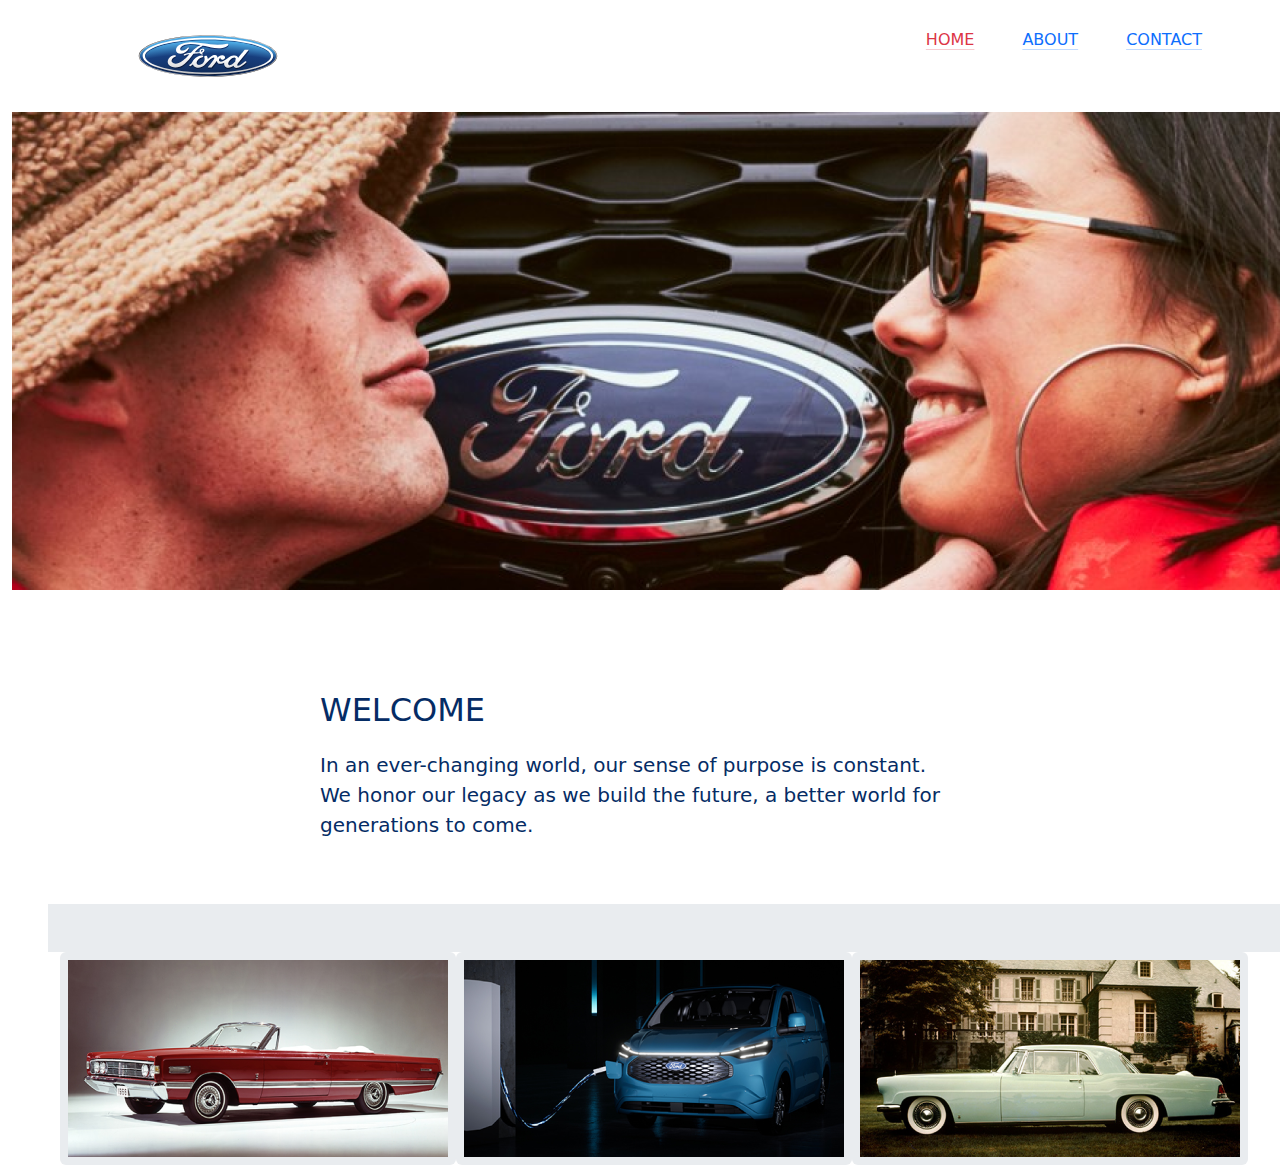
<file: index.html>
<!DOCTYPE html>
<html lang="en">
<head>
    <meta charset="UTF-8">
    <meta name="viewport" content="width=device-width, initial-scale=1.0">
    <title>Home</title>
    <link href="https://cdn.jsdelivr.net/npm/bootstrap@5.3.3/dist/css/bootstrap.min.css" rel="stylesheet" integrity="sha384-QWTKZyjpPEjISv5WaRU9OFeRpok6YctnYmDr5pNlyT2bRjXh0JMhjY6hW+ALEwIH" crossorigin="anonymous">

</head>
<body>
    <div class="container-lg d-flex justify-content-between p-2 ps-5 ">
        <img class="" src="./Photos/Ford Logo.svg" alt="">
        <div  class="d-flex flex-row mb-3 align-items-center gap-5  text-uppercase "  >
            <p><a href="contact.html" class="link-danger link-offset-2 link-underline-opacity-25 link-underline-opacity-100-hover">HOME</a></p>
            <p><a href="about.html" class="link-primary link-offset-2 link-underline-opacity-25 link-underline-opacity-100-hover">About</a></p>
            <p><a href="contact.html" class="link-primary link-offset-2 link-underline-opacity-25 link-underline-opacity-100-hover">Contact</a></p>
        </div>
    </div>
    <div class=" container-xxl"> 
        <img src="./Photos/Main_1.png" alt="NOT FOUND">
    </div>
       <div class="d-flex flex-column mb-3 h-25  w-50 justify-content-center  mx-auto pt-5  mt-5">
            <p class="fs-2 text-primary-emphasis ">WELCOME</p>
            <p class="fs-5 text-primary-emphasis ">In an ever-changing world, our sense of purpose is constant. We honor our legacy as we build the future, a better world for generations to come.</p>
         </div> 

        <div class="container-xxl bg-body-secondary mt-5 ms-5 pt-5 "> 
            <img src="./Photos/PG1_1.png" class="rounded float-start p-2 bg-body-secondary" alt="...">
            <img src="./Photos/PG1_2.png" class="rounded float-start  p-2 bg-body-secondary" alt="...">
            <img src="./Photos/PG1_3.png" class="rounded float-start  p-2 bg-body-secondary" alt="..."> 
         
        </div>
    <script src="https://cdn.jsdelivr.net/npm/bootstrap@5.3.3/dist/js/bootstrap.bundle.min.js" integrity="sha384-YvpcrYf0tY3lHB60NNkmXc5s9fDVZLESaAA55NDzOxhy9GkcIdslK1eN7N6jIeHz" crossorigin="anonymous"></script>
</body>
</html>
</file>
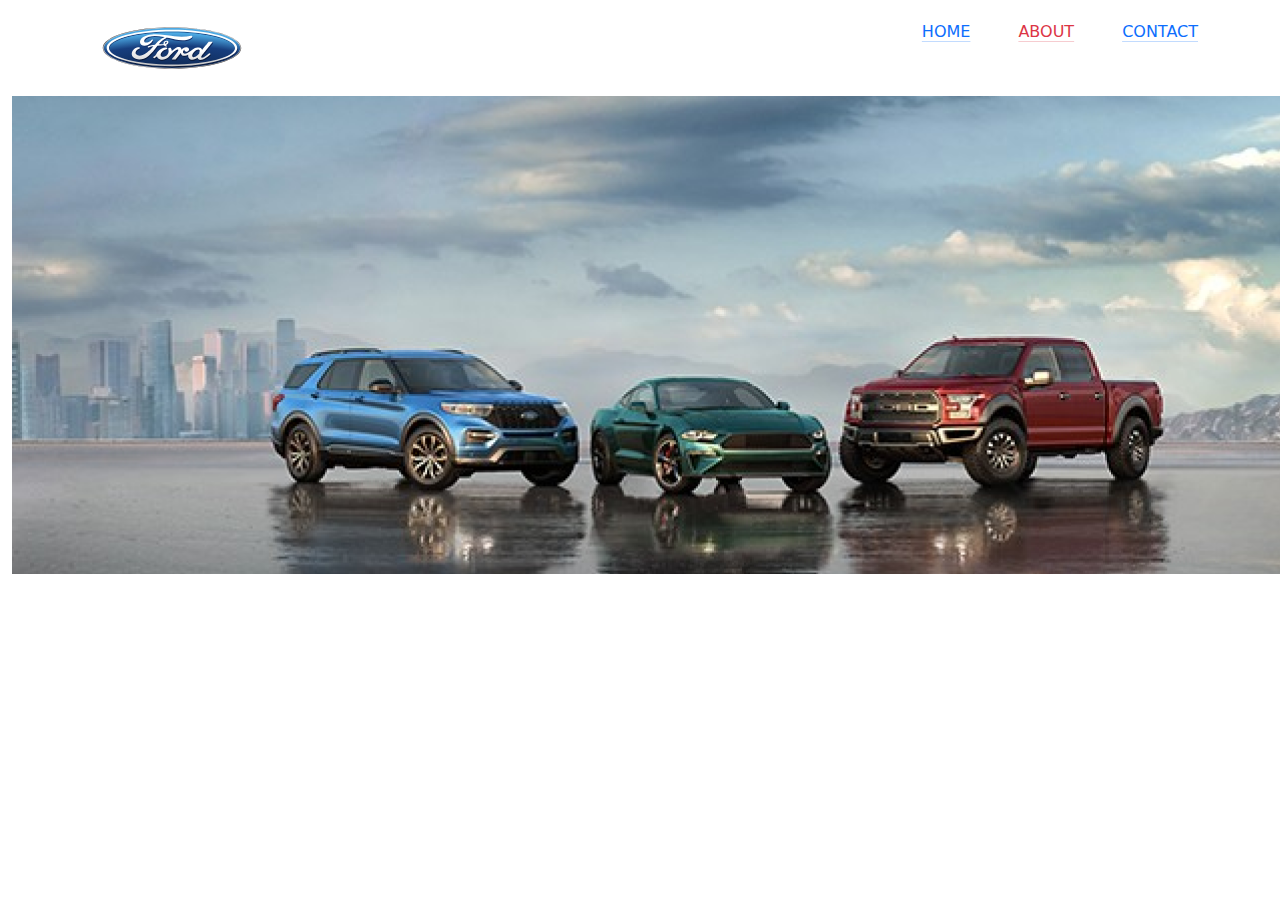
<file: about.html>
<!DOCTYPE html>
<html lang="en">
<head>
    <meta charset="UTF-8">
    <meta name="viewport" content="width=device-width, initial-scale=1.0">
    <title>About</title>
    <link href="https://cdn.jsdelivr.net/npm/bootstrap@5.3.3/dist/css/bootstrap.min.css" rel="stylesheet" integrity="sha384-QWTKZyjpPEjISv5WaRU9OFeRpok6YctnYmDr5pNlyT2bRjXh0JMhjY6hW+ALEwIH" crossorigin="anonymous">

</head>
<body>
    <div class="container-xl d-flex justify-content-between">
        <img class="" src="./Photos/Ford Logo.svg" alt="">
        <div  class="d-flex flex-row mb-3 align-items-center gap-5  text-uppercase "  >
            <p><a href="index.html" class="link-primary link-offset-2 link-underline-opacity-25 link-underline-opacity-100-hover">Home</a></p>
            <p><a href="about.html" class="link-danger link-offset-2 link-underline-opacity-25 link-underline-opacity-100-hover">About</a></p>
            <p><a href="contact.html" class="link-primary link-offset-2 link-underline-opacity-25 link-underline-opacity-100-hover">Contact</a></p>       
        </div>
    </div>
        <div class=" container-xxl"> 
            <img src="./Photos/main_2.png" alt="NOT FOUND">
        </div>





    
    <script src="https://cdn.jsdelivr.net/npm/bootstrap@5.3.3/dist/js/bootstrap.bundle.min.js" integrity="sha384-YvpcrYf0tY3lHB60NNkmXc5s9fDVZLESaAA55NDzOxhy9GkcIdslK1eN7N6jIeHz" crossorigin="anonymous"></script>
</body>
</html>
</file>
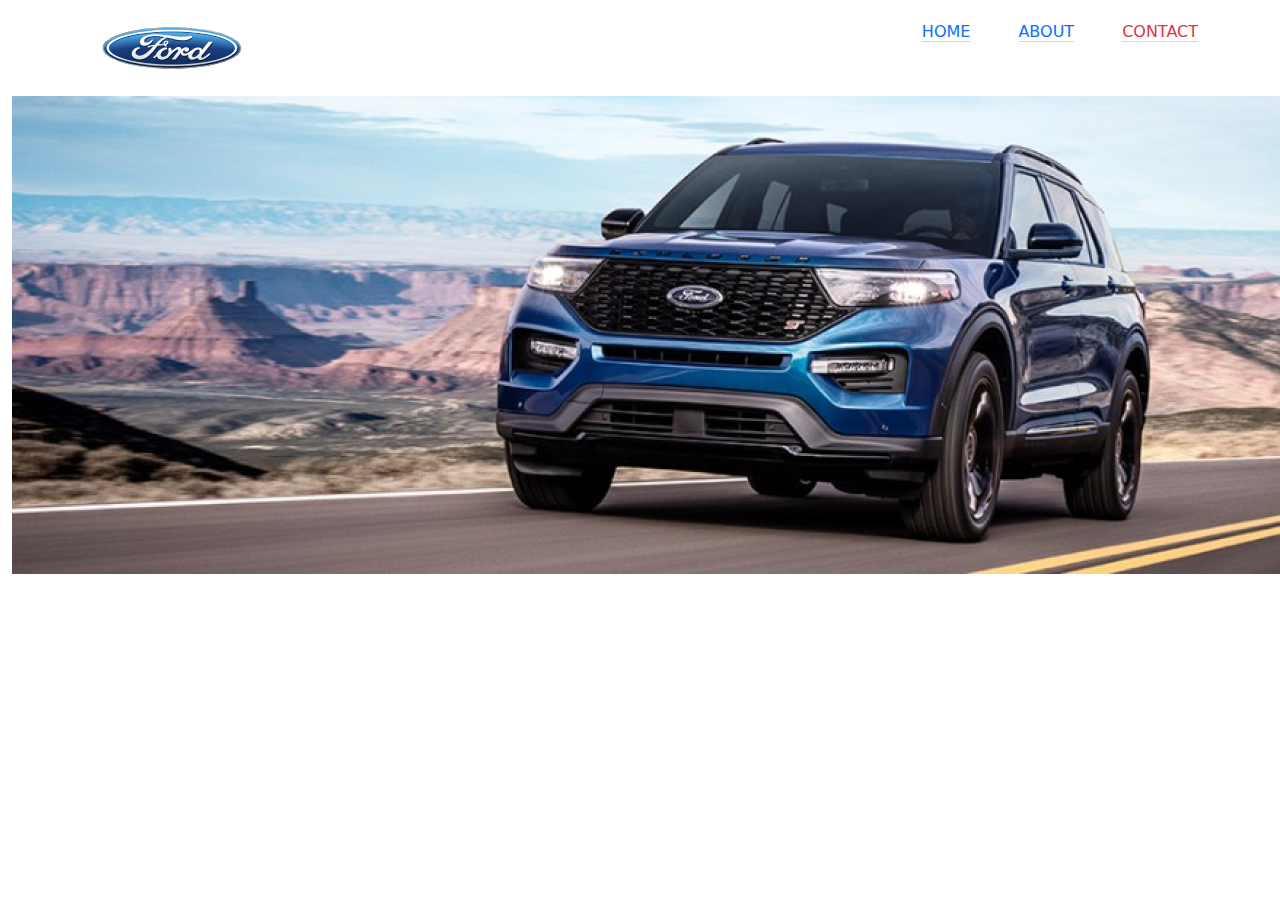
<file: contact.html>
<!DOCTYPE html>
<html lang="en">
<head>
    <meta charset="UTF-8">
    <meta name="viewport" content="width=device-width, initial-scale=1.0">
    <title>Contact</title>
    <link href="https://cdn.jsdelivr.net/npm/bootstrap@5.3.3/dist/css/bootstrap.min.css" rel="stylesheet" integrity="sha384-QWTKZyjpPEjISv5WaRU9OFeRpok6YctnYmDr5pNlyT2bRjXh0JMhjY6hW+ALEwIH" crossorigin="anonymous">

</head>
<body>
    <div class="container-xl d-flex justify-content-between">
        <img class="" src="./Photos/Ford Logo.svg" alt="">
        <div  class="d-flex flex-row mb-3 align-items-center gap-5  text-uppercase "  >
            <p><a href="index.html" class="link-primary link-offset-2 link-underline-opacity-25 link-underline-opacity-100-hover">Home</a></p>
            <p><a href="about.html" class="link-primary link-offset-2 link-underline-opacity-25 link-underline-opacity-100-hover">About</a></p>
            <p><a href="contact.html" class="link-danger link-offset-2 link-underline-opacity-25 link-underline-opacity-100-hover">Contact</a></p>
        </div>
    </div>
    <div class=" container-xxl"> 
        <img src="./Photos/main3.png" alt="NOT FOUND">
    </div>







    
    <script src="https://cdn.jsdelivr.net/npm/bootstrap@5.3.3/dist/js/bootstrap.bundle.min.js" integrity="sha384-YvpcrYf0tY3lHB60NNkmXc5s9fDVZLESaAA55NDzOxhy9GkcIdslK1eN7N6jIeHz" crossorigin="anonymous"></script>
</body>
</html>
</file>
